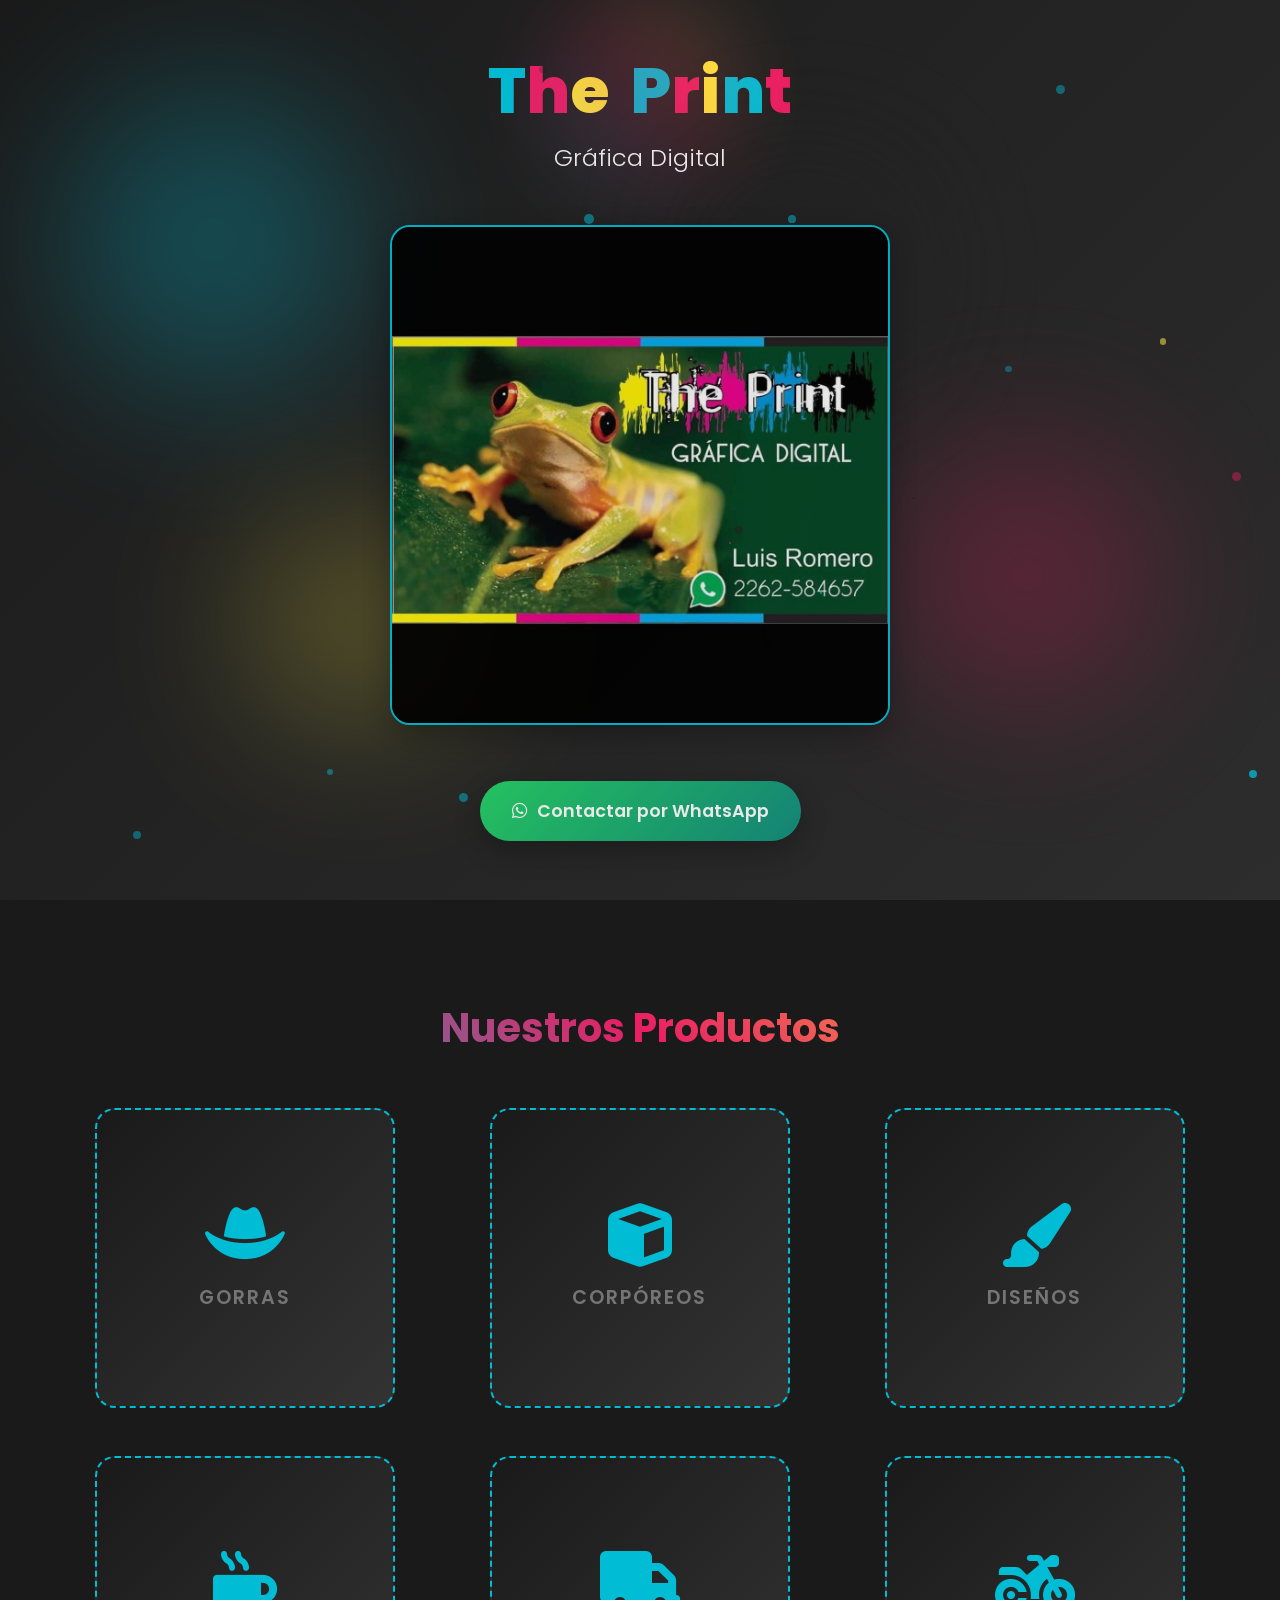
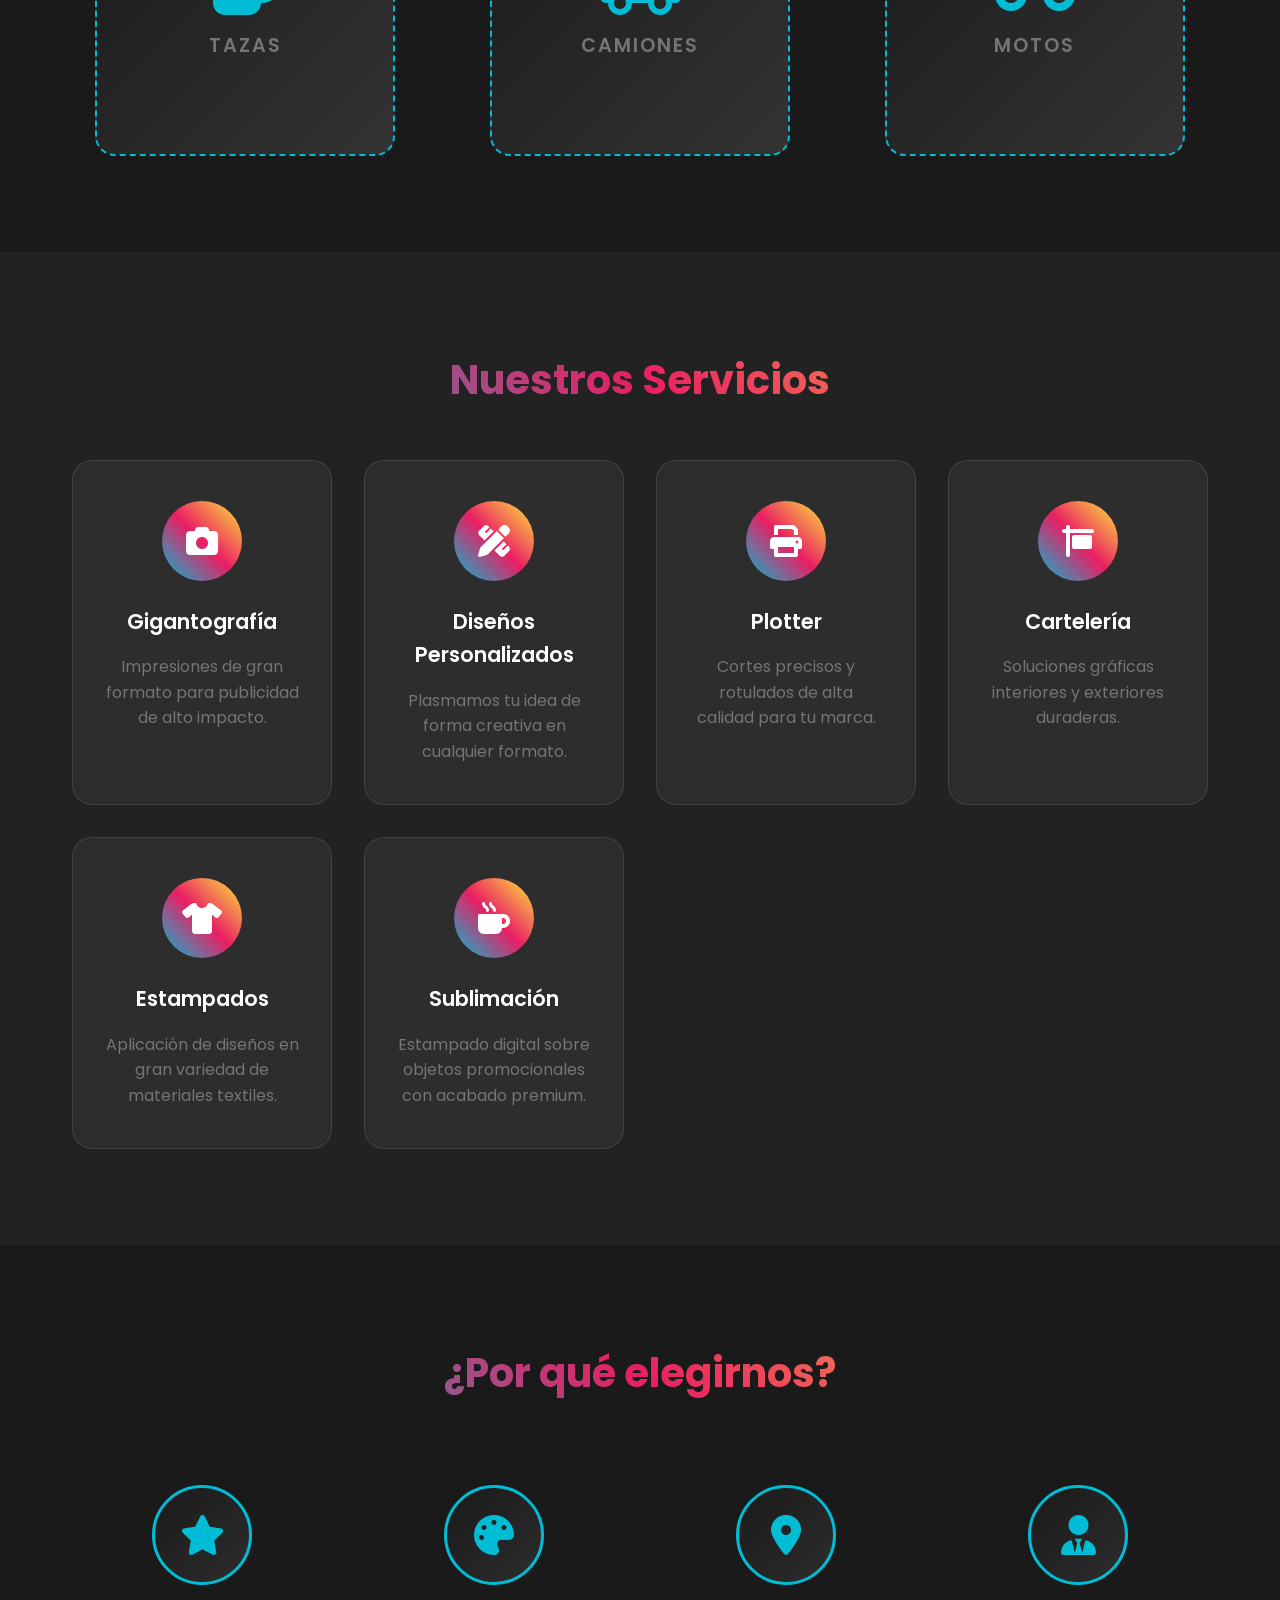
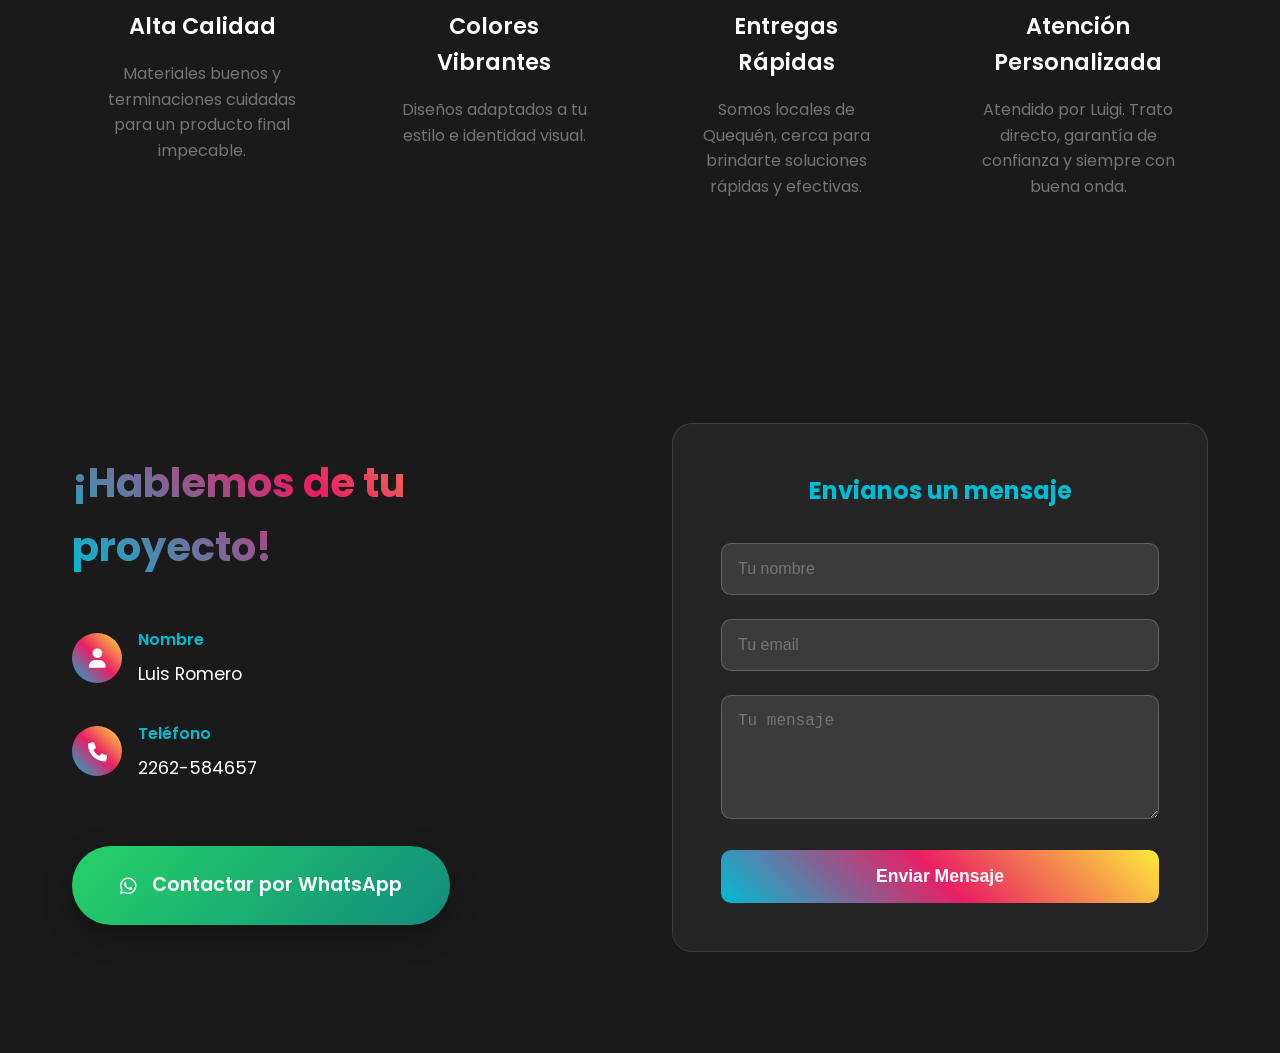
<file: index.html>
<!DOCTYPE html>
<html lang="es">
<head>
    <meta charset="UTF-8">
    <meta name="viewport" content="width=device-width, initial-scale=1.0">
    <title>The Print - Gráfica Digital</title>
    <link rel="stylesheet" href="styles.css">
    <link href="https://fonts.googleapis.com/css2?family=Poppins:wght@300;400;600;700;800&display=swap" rel="stylesheet">
    <link rel="stylesheet" href="https://cdnjs.cloudflare.com/ajax/libs/font-awesome/6.0.0/css/all.min.css">
</head>
<body>
    <!-- Hero Section -->
    <section class="hero" id="hero">
        <!-- Efectos de fondo -->
        <div class="splash splash-cyan"></div>
        <div class="splash splash-magenta"></div>
        <div class="splash splash-yellow"></div>
        <div class="splash splash-black"></div>
        
        <div class="container">
            <div class="hero-content">
                <!-- Logo tipo splash CMYK -->
                <div class="logo-container">
                    <h1 class="logo">
                        <span class="letter">T</span>
                        <span class="letter">h</span>
                        <span class="letter">e</span>
                        <span class="space"></span>
                        <span class="letter">P</span>
                        <span class="letter">r</span>
                        <span class="letter">i</span>
                        <span class="letter">n</span>
                        <span class="letter">t</span>
                    </h1>
                    <div class="logo-splash"></div>
                </div>
                
                <p class="hero-subtitle">Gráfica Digital</p>
                
                <!-- Imagen principal -->
                <div class="hero-image">
                    <img src="tarjeta.jpg" alt="The Print - Principal" style="width: 100%; max-width: 500px; border-radius: 20px; box-shadow: var(--shadow); border: 2px solid var(--cyan);">
                </div>
                
                <!-- Botón WhatsApp -->
                <a href="https://wa.me/5492262584657?text=Hola,%20quiero%20información%20sobre%20sus%20servicios" 
                   class="whatsapp-btn" target="_blank">
                    <i class="fab fa-whatsapp"></i>
                    Contactar por WhatsApp
                </a>
            </div>
        </div>
    </section>

    <!-- Categorias Section -->
    <section class="categorias" id="categorias" style="position: relative; z-index: 10;">
        <div class="container">
            <h2 class="section-title">Nuestros Productos</h2>
            <div class="categorias-grid">
                <a href="gorras.html" class="categoria-card" style="text-decoration: none;">
                    <div class="categoria-img">
                        <i class="fas fa-hat-cowboy"></i>
                    </div>
                    <div class="categoria-overlay">
                        <span class="categoria-label">Gorras</span>
                    </div>
                </a>
                
                <a href="corporeos.html" class="categoria-card" style="text-decoration: none;">
                    <div class="categoria-img">
                        <i class="fas fa-cube"></i>
                    </div>
                    <div class="categoria-overlay">
                        <span class="categoria-label">Corpóreos</span>
                    </div>
                </a>
                
                <a href="disenos.html" class="categoria-card" style="text-decoration: none;">
                    <div class="categoria-img">
                        <i class="fas fa-paint-brush"></i>
                    </div>
                    <div class="categoria-overlay">
                        <span class="categoria-label">Diseños</span>
                    </div>
                </a>
                
                <a href="tazas.html" class="categoria-card" style="text-decoration: none;">
                    <div class="categoria-img">
                        <i class="fas fa-mug-hot"></i>
                    </div>
                    <div class="categoria-overlay">
                        <span class="categoria-label">Tazas</span>
                    </div>
                </a>
                
                <a href="camiones.html" class="categoria-card" style="text-decoration: none;">
                    <div class="categoria-img">
                        <i class="fas fa-truck"></i>
                    </div>
                    <div class="categoria-overlay">
                        <span class="categoria-label">Camiones</span>
                    </div>
                </a>
                
                <a href="motos.html" class="categoria-card" style="text-decoration: none;">
                    <div class="categoria-img">
                        <i class="fas fa-motorcycle"></i>
                    </div>
                    <div class="categoria-overlay">
                        <span class="categoria-label">Motos</span>
                    </div>
                </a>
            </div>
        </div>
    </section>

    <!-- Services Section -->
    <section class="services" id="services">
        <div class="container">
            <h2 class="section-title">Nuestros Servicios</h2>
            <div class="services-grid" style="grid-template-columns: repeat(auto-fit, minmax(250px, 1fr));">
                
                <div class="service-card" data-aos="fade-up">
                    <div class="service-icon">
                        <i class="fas fa-camera"></i>
                    </div>
                    <h3>Gigantografía</h3>
                    <p>Impresiones de gran formato para publicidad de alto impacto.</p>
                </div>
                
                <div class="service-card" data-aos="fade-up" data-aos-delay="100">
                    <div class="service-icon">
                        <i class="fas fa-pencil-ruler"></i>
                    </div>
                    <h3>Diseños Personalizados</h3>
                    <p>Plasmamos tu idea de forma creativa en cualquier formato.</p>
                </div>
                
                <div class="service-card" data-aos="fade-up" data-aos-delay="200">
                    <div class="service-icon">
                        <i class="fas fa-print"></i>
                    </div>
                    <h3>Plotter</h3>
                    <p>Cortes precisos y rotulados de alta calidad para tu marca.</p>
                </div>
                
                <div class="service-card" data-aos="fade-up" data-aos-delay="300">
                    <div class="service-icon">
                        <i class="fas fa-sign"></i>
                    </div>
                    <h3>Cartelería</h3>
                    <p>Soluciones gráficas interiores y exteriores duraderas.</p>
                </div>
                
                <div class="service-card" data-aos="fade-up" data-aos-delay="400">
                    <div class="service-icon">
                        <i class="fas fa-tshirt"></i>
                    </div>
                    <h3>Estampados</h3>
                    <p>Aplicación de diseños en gran variedad de materiales textiles.</p>
                </div>
                
                <div class="service-card" data-aos="fade-up" data-aos-delay="500">
                    <div class="service-icon">
                        <i class="fas fa-mug-hot"></i>
                    </div>
                    <h3>Sublimación</h3>
                    <p>Estampado digital sobre objetos promocionales con acabado premium.</p>
                </div>

            </div>
        </div>
    </section>

    <!-- Benefits Section -->
    <section class="benefits" id="benefits">
        <div class="container">
            <h2 class="section-title">¿Por qué elegirnos?</h2>
            <div class="benefits-grid">
                
                <div class="benefit-card" data-aos="zoom-in">
                    <div class="benefit-icon">
                        <i class="fas fa-star"></i>
                    </div>
                    <h3>Alta Calidad</h3>
                    <p>Materiales buenos y terminaciones cuidadas para un producto final impecable.</p>
                </div>
                
                <div class="benefit-card" data-aos="zoom-in" data-aos-delay="100">
                    <div class="benefit-icon">
                        <i class="fas fa-palette"></i>
                    </div>
                    <h3>Colores Vibrantes</h3>
                    <p>Diseños adaptados a tu estilo e identidad visual.</p>
                </div>
                
                <div class="benefit-card" data-aos="zoom-in" data-aos-delay="200">
                    <div class="benefit-icon">
                        <i class="fas fa-map-marker-alt"></i>
                    </div>
                    <h3>Entregas Rápidas</h3>
                    <p>Somos locales de Quequén, cerca para brindarte soluciones rápidas y efectivas.</p>
                </div>
                
                <div class="benefit-card" data-aos="zoom-in" data-aos-delay="300">
                    <div class="benefit-icon">
                        <i class="fas fa-user-tie"></i>
                    </div>
                    <h3>Atención Personalizada</h3>
                    <p>Atendido por Luigi. Trato directo, garantía de confianza y siempre con buena onda.</p>
                </div>

            </div>
        </div>
    </section>

    <!-- Contact Section -->
    <section class="contact" id="contact">
        <div class="container">
            <div class="contact-content">
                <div class="contact-info" data-aos="fade-right">
                    <h2>¡Hablemos de tu proyecto!</h2>
                    <div class="contact-item">
                        <i class="fas fa-user"></i>
                        <div>
                            <h4>Nombre</h4>
                            <p>Luis Romero</p>
                        </div>
                    </div>
                    
                    <div class="contact-item">
                        <i class="fas fa-phone"></i>
                        <div>
                            <h4>Teléfono</h4>
                            <p>2262-584657</p>
                        </div>
                    </div>
                    
                    <a href="https://wa.me/5492262584657?text=Hola%20Luis,%20vi%20la%20web%20de%20The%20Print" 
                       class="whatsapp-btn-large" target="_blank">
                        <i class="fab fa-whatsapp"></i>
                        Contactar por WhatsApp
                    </a>
                </div>
                
                <div class="contact-form" data-aos="fade-left">
                    <form id="contactForm">
                        <h3>Envianos un mensaje</h3>
                        <input type="text" placeholder="Tu nombre" required>
                        <input type="email" placeholder="Tu email" required>
                        <textarea placeholder="Tu mensaje" rows="5" required></textarea>
                        <button type="submit" class="submit-btn">Enviar Mensaje</button>
                    </form>
                </div>
            </div>
        </div>
    </section>

    <!-- Botón flotante de WhatsApp -->
    <div class="whatsapp-float" id="whatsappFloat">
        <a href="https://wa.me/5492262584657?text=Hola,%20quiero%20más%20información" target="_blank">
            <i class="fab fa-whatsapp"></i>
        </a>
    </div>

    <!-- AOS Animation Library -->
    <script src="https://unpkg.com/aos@2.3.1/dist/aos.js"></script>
    <script src="script.js"></script>
</body>
</html>
</file>
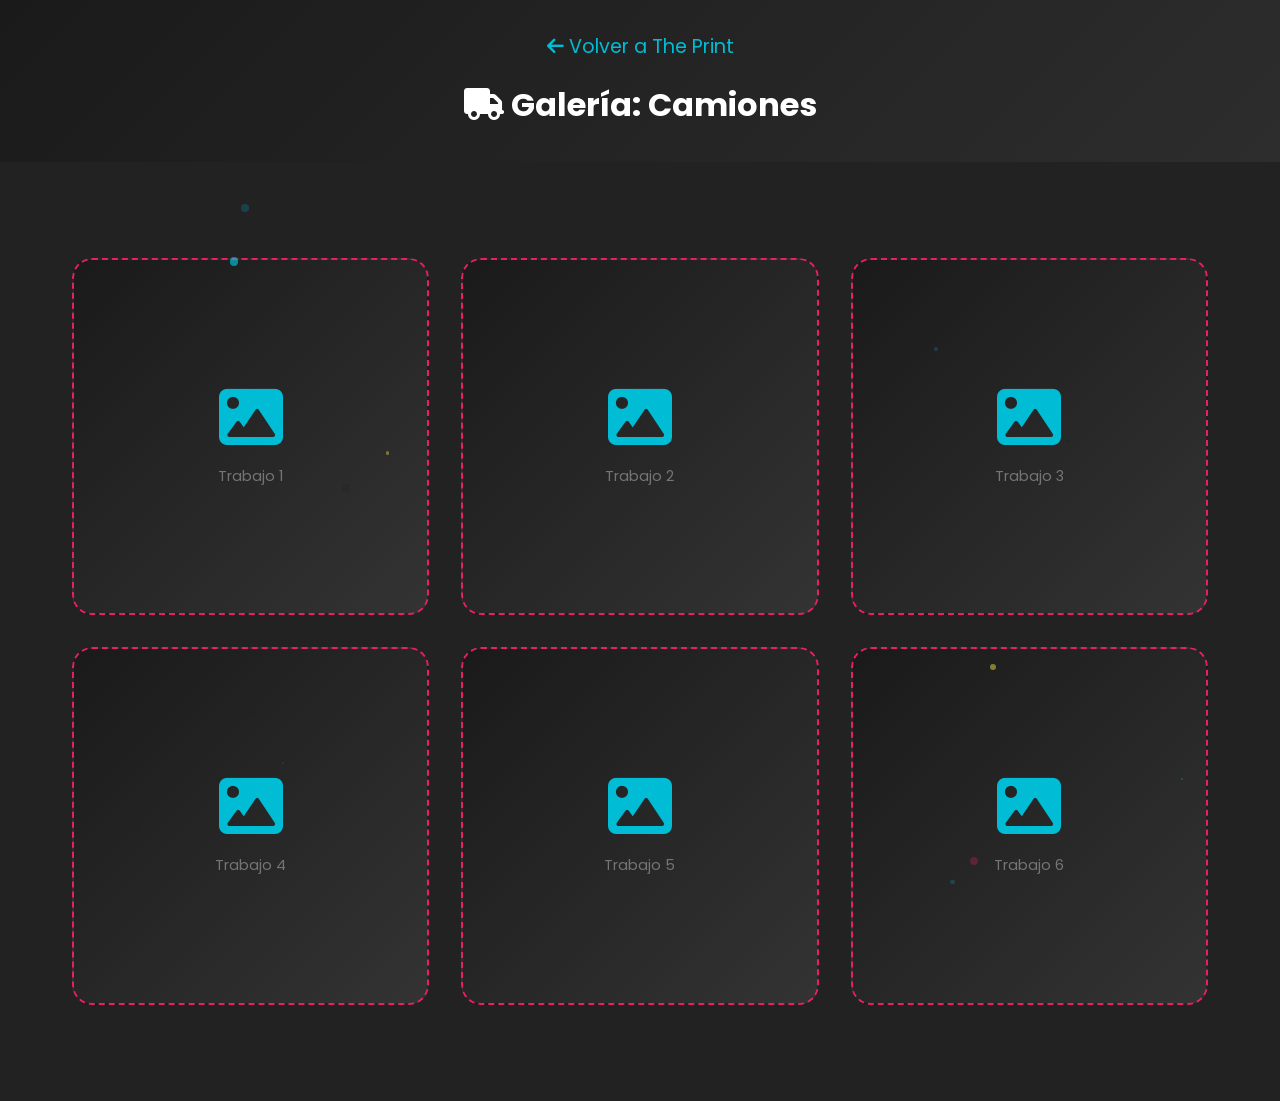
<file: camiones.html>
<!DOCTYPE html>
<html lang="es">
<head>
    <meta charset="UTF-8">
    <meta name="viewport" content="width=device-width, initial-scale=1.0">
    <title>Galería de Camiones - The Print</title>
    <link rel="stylesheet" href="styles.css">
    <link href="https://fonts.googleapis.com/css2?family=Poppins:wght@300;400;600;700;800&display=swap" rel="stylesheet">
    <link rel="stylesheet" href="https://cdnjs.cloudflare.com/ajax/libs/font-awesome/6.0.0/css/all.min.css">
</head>
<body>
    <header style="padding: 2rem; background: var(--gradient-1); text-align: center;">
        <a href="index.html" style="color: var(--cyan); text-decoration: none; font-size: 1.2rem; display: inline-block; margin-bottom: 1rem;"><i class="fas fa-arrow-left"></i> Volver a The Print</a>
        <h1 style="color: var(--white);"><i class="fas fa-truck"></i> Galería: Camiones</h1>
    </header>

    <!-- Gallery Section -->
    <section class="gallery" id="gallery" style="min-height: 80vh;">
        <div class="container">
            <div class="gallery-grid">
                <!-- CAMBIAR: Reemplazar con imagenes reales -->
                <div class="gallery-item" data-aos="flip-left">
                    <div class="placeholder-image">
                        <i class="fas fa-image"></i>
                        <p>Trabajo 1</p>
                    </div>
                </div>
                <div class="gallery-item" data-aos="flip-left" data-aos-delay="100">
                    <div class="placeholder-image">
                        <i class="fas fa-image"></i>
                        <p>Trabajo 2</p>
                    </div>
                </div>
                <div class="gallery-item" data-aos="flip-left" data-aos-delay="200">
                    <div class="placeholder-image">
                        <i class="fas fa-image"></i>
                        <p>Trabajo 3</p>
                    </div>
                </div>
                <div class="gallery-item" data-aos="flip-left" data-aos-delay="300">
                    <div class="placeholder-image">
                        <i class="fas fa-image"></i>
                        <p>Trabajo 4</p>
                    </div>
                </div>
                <div class="gallery-item" data-aos="flip-left" data-aos-delay="400">
                    <div class="placeholder-image">
                        <i class="fas fa-image"></i>
                        <p>Trabajo 5</p>
                    </div>
                </div>
                <div class="gallery-item" data-aos="flip-left" data-aos-delay="500">
                    <div class="placeholder-image">
                        <i class="fas fa-image"></i>
                        <p>Trabajo 6</p>
                    </div>
                </div>
            </div>
        </div>
    </section>

    <!-- AOS Animation Library -->
    <script src="https://unpkg.com/aos@2.3.1/dist/aos.js"></script>
    <script src="script.js"></script>
</body>
</html>
</file>
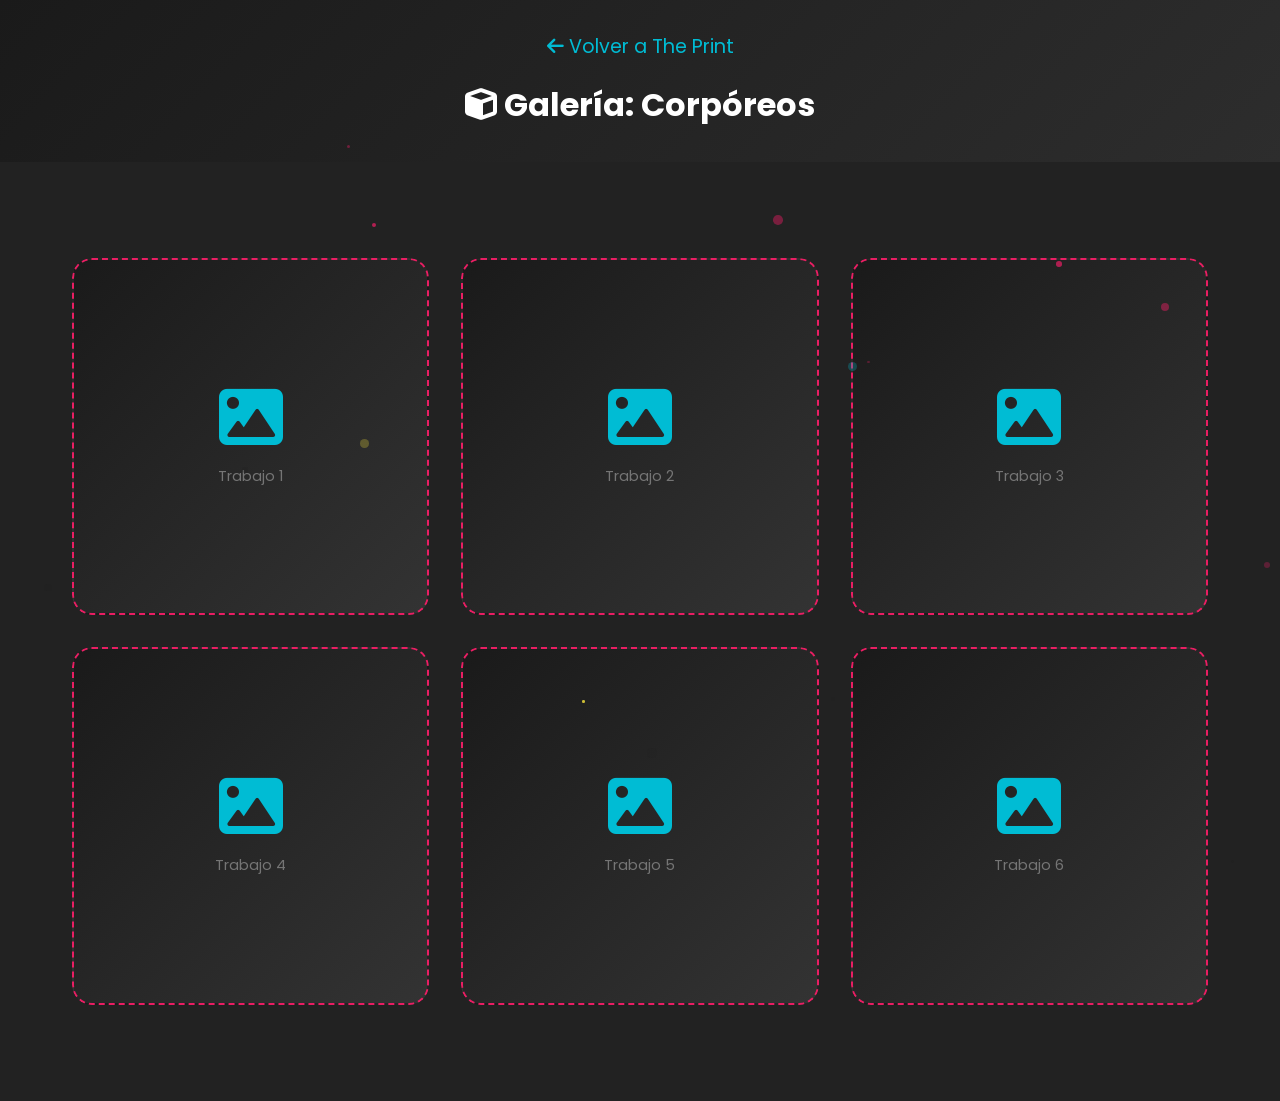
<file: corporeos.html>
<!DOCTYPE html>
<html lang="es">
<head>
    <meta charset="UTF-8">
    <meta name="viewport" content="width=device-width, initial-scale=1.0">
    <title>Galería de Corpóreos - The Print</title>
    <link rel="stylesheet" href="styles.css">
    <link href="https://fonts.googleapis.com/css2?family=Poppins:wght@300;400;600;700;800&display=swap" rel="stylesheet">
    <link rel="stylesheet" href="https://cdnjs.cloudflare.com/ajax/libs/font-awesome/6.0.0/css/all.min.css">
</head>
<body>
    <header style="padding: 2rem; background: var(--gradient-1); text-align: center;">
        <a href="index.html" style="color: var(--cyan); text-decoration: none; font-size: 1.2rem; display: inline-block; margin-bottom: 1rem;"><i class="fas fa-arrow-left"></i> Volver a The Print</a>
        <h1 style="color: var(--white);"><i class="fas fa-cube"></i> Galería: Corpóreos</h1>
    </header>

    <!-- Gallery Section -->
    <section class="gallery" id="gallery" style="min-height: 80vh;">
        <div class="container">
            <div class="gallery-grid">
                <!-- CAMBIAR: Reemplazar con imagenes reales -->
                <div class="gallery-item" data-aos="flip-left">
                    <div class="placeholder-image">
                        <i class="fas fa-image"></i>
                        <p>Trabajo 1</p>
                    </div>
                </div>
                <div class="gallery-item" data-aos="flip-left" data-aos-delay="100">
                    <div class="placeholder-image">
                        <i class="fas fa-image"></i>
                        <p>Trabajo 2</p>
                    </div>
                </div>
                <div class="gallery-item" data-aos="flip-left" data-aos-delay="200">
                    <div class="placeholder-image">
                        <i class="fas fa-image"></i>
                        <p>Trabajo 3</p>
                    </div>
                </div>
                <div class="gallery-item" data-aos="flip-left" data-aos-delay="300">
                    <div class="placeholder-image">
                        <i class="fas fa-image"></i>
                        <p>Trabajo 4</p>
                    </div>
                </div>
                <div class="gallery-item" data-aos="flip-left" data-aos-delay="400">
                    <div class="placeholder-image">
                        <i class="fas fa-image"></i>
                        <p>Trabajo 5</p>
                    </div>
                </div>
                <div class="gallery-item" data-aos="flip-left" data-aos-delay="500">
                    <div class="placeholder-image">
                        <i class="fas fa-image"></i>
                        <p>Trabajo 6</p>
                    </div>
                </div>
            </div>
        </div>
    </section>

    <!-- AOS Animation Library -->
    <script src="https://unpkg.com/aos@2.3.1/dist/aos.js"></script>
    <script src="script.js"></script>
</body>
</html>
</file>
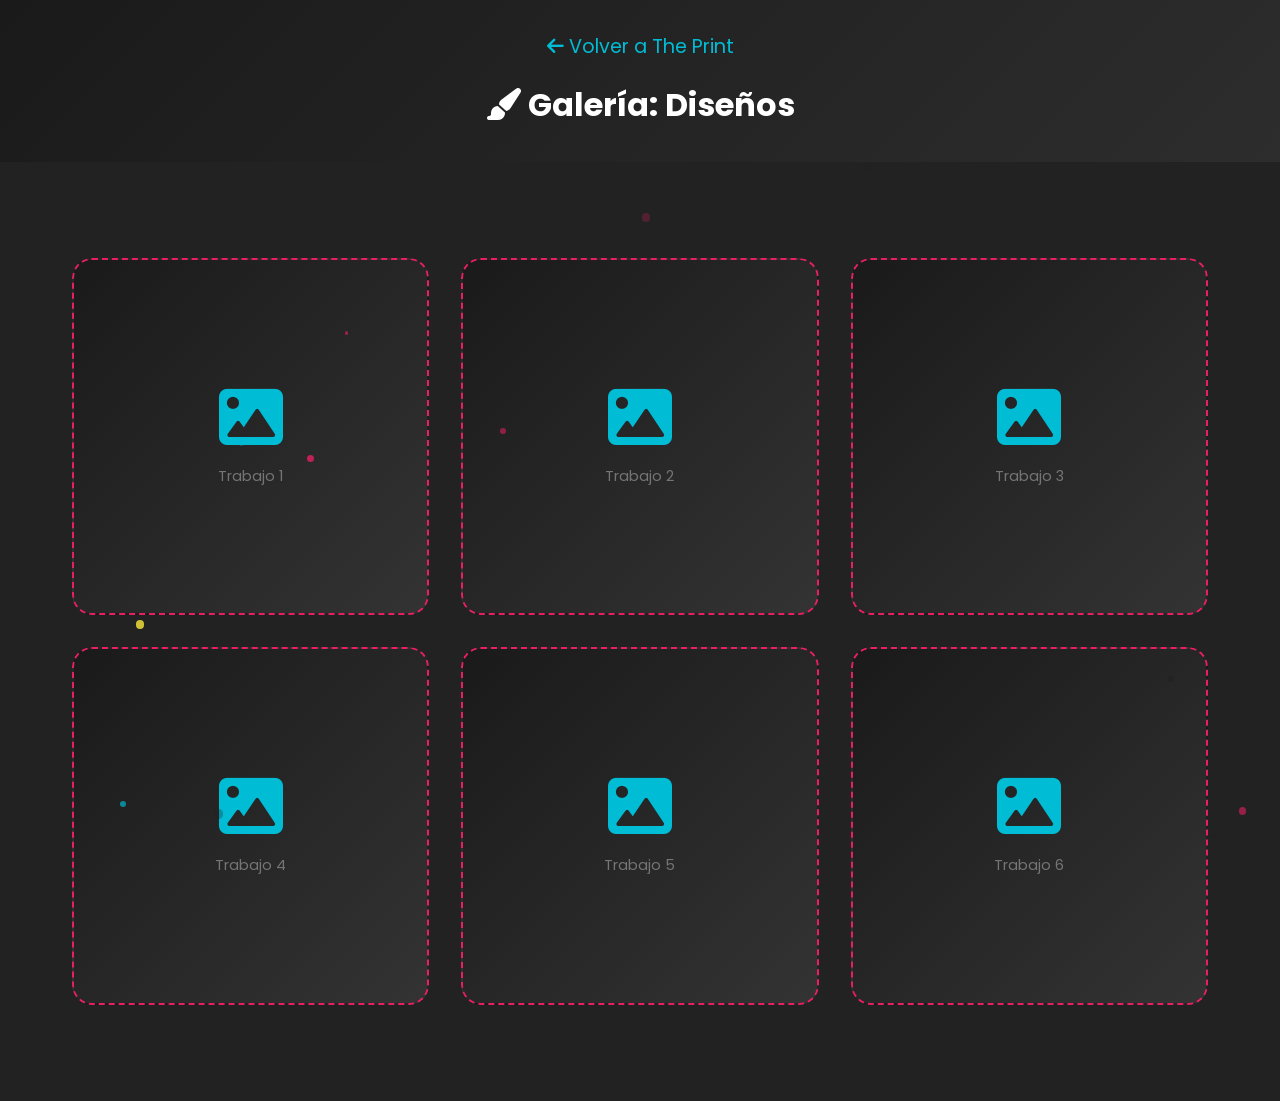
<file: disenos.html>
<!DOCTYPE html>
<html lang="es">
<head>
    <meta charset="UTF-8">
    <meta name="viewport" content="width=device-width, initial-scale=1.0">
    <title>Galería de Diseños - The Print</title>
    <link rel="stylesheet" href="styles.css">
    <link href="https://fonts.googleapis.com/css2?family=Poppins:wght@300;400;600;700;800&display=swap" rel="stylesheet">
    <link rel="stylesheet" href="https://cdnjs.cloudflare.com/ajax/libs/font-awesome/6.0.0/css/all.min.css">
</head>
<body>
    <header style="padding: 2rem; background: var(--gradient-1); text-align: center;">
        <a href="index.html" style="color: var(--cyan); text-decoration: none; font-size: 1.2rem; display: inline-block; margin-bottom: 1rem;"><i class="fas fa-arrow-left"></i> Volver a The Print</a>
        <h1 style="color: var(--white);"><i class="fas fa-paint-brush"></i> Galería: Diseños</h1>
    </header>

    <!-- Gallery Section -->
    <section class="gallery" id="gallery" style="min-height: 80vh;">
        <div class="container">
            <div class="gallery-grid">
                <!-- CAMBIAR: Reemplazar con imagenes reales -->
                <div class="gallery-item" data-aos="flip-left">
                    <div class="placeholder-image">
                        <i class="fas fa-image"></i>
                        <p>Trabajo 1</p>
                    </div>
                </div>
                <div class="gallery-item" data-aos="flip-left" data-aos-delay="100">
                    <div class="placeholder-image">
                        <i class="fas fa-image"></i>
                        <p>Trabajo 2</p>
                    </div>
                </div>
                <div class="gallery-item" data-aos="flip-left" data-aos-delay="200">
                    <div class="placeholder-image">
                        <i class="fas fa-image"></i>
                        <p>Trabajo 3</p>
                    </div>
                </div>
                <div class="gallery-item" data-aos="flip-left" data-aos-delay="300">
                    <div class="placeholder-image">
                        <i class="fas fa-image"></i>
                        <p>Trabajo 4</p>
                    </div>
                </div>
                <div class="gallery-item" data-aos="flip-left" data-aos-delay="400">
                    <div class="placeholder-image">
                        <i class="fas fa-image"></i>
                        <p>Trabajo 5</p>
                    </div>
                </div>
                <div class="gallery-item" data-aos="flip-left" data-aos-delay="500">
                    <div class="placeholder-image">
                        <i class="fas fa-image"></i>
                        <p>Trabajo 6</p>
                    </div>
                </div>
            </div>
        </div>
    </section>

    <!-- AOS Animation Library -->
    <script src="https://unpkg.com/aos@2.3.1/dist/aos.js"></script>
    <script src="script.js"></script>
</body>
</html>
</file>
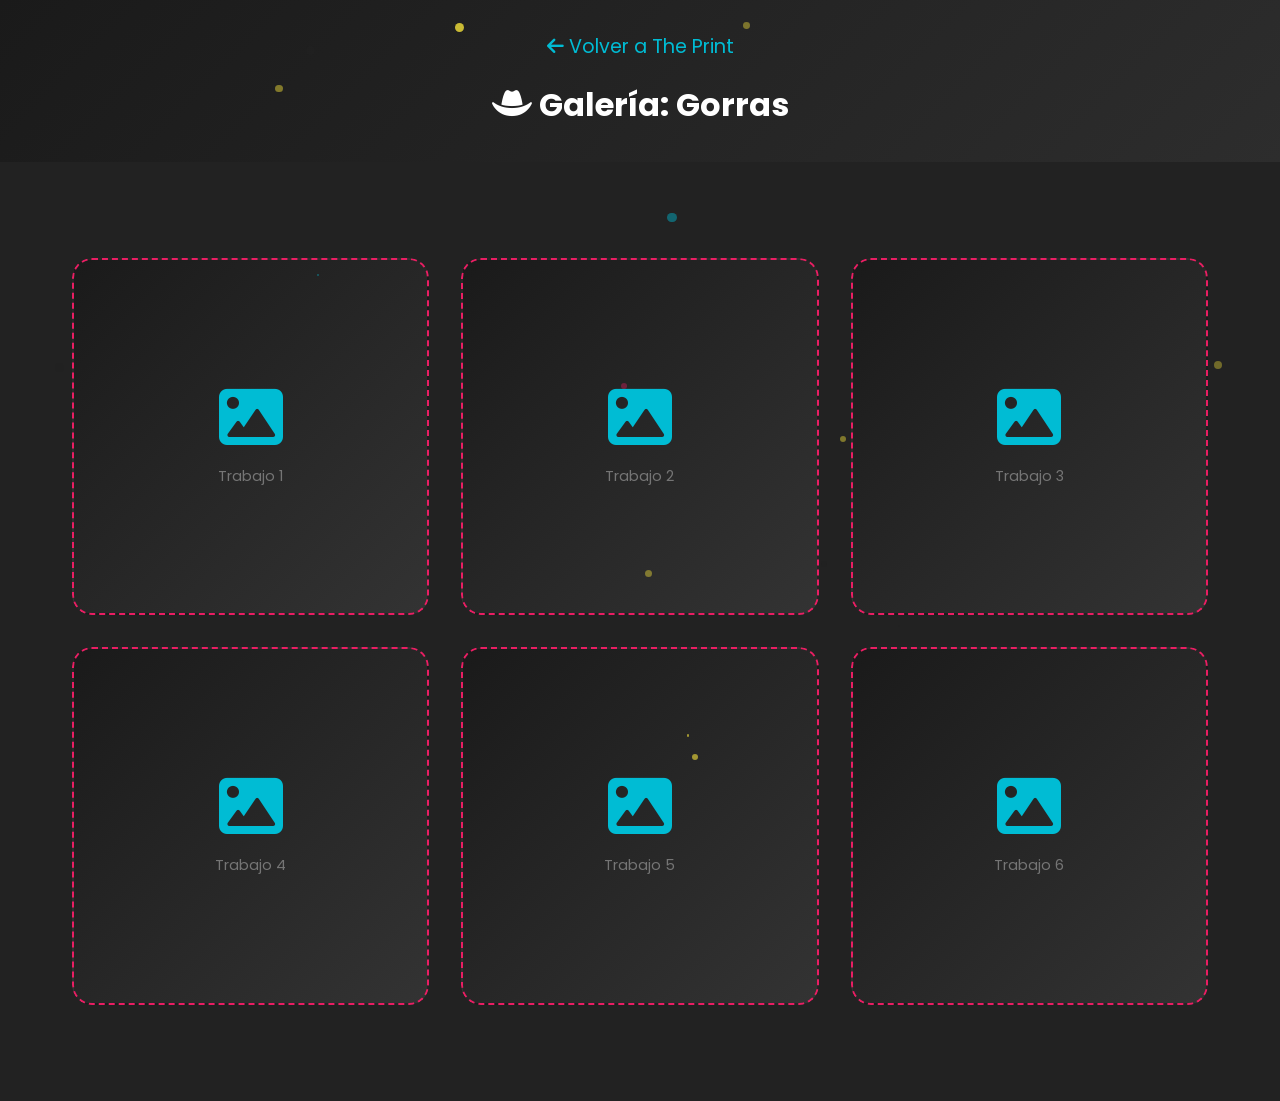
<file: gorras.html>
<!DOCTYPE html>
<html lang="es">
<head>
    <meta charset="UTF-8">
    <meta name="viewport" content="width=device-width, initial-scale=1.0">
    <title>Galería de Gorras - The Print</title>
    <link rel="stylesheet" href="styles.css">
    <link href="https://fonts.googleapis.com/css2?family=Poppins:wght@300;400;600;700;800&display=swap" rel="stylesheet">
    <link rel="stylesheet" href="https://cdnjs.cloudflare.com/ajax/libs/font-awesome/6.0.0/css/all.min.css">
</head>
<body>
    <header style="padding: 2rem; background: var(--gradient-1); text-align: center;">
        <a href="index.html" style="color: var(--cyan); text-decoration: none; font-size: 1.2rem; display: inline-block; margin-bottom: 1rem;"><i class="fas fa-arrow-left"></i> Volver a The Print</a>
        <h1 style="color: var(--white);"><i class="fas fa-hat-cowboy"></i> Galería: Gorras</h1>
    </header>

    <!-- Gallery Section -->
    <section class="gallery" id="gallery" style="min-height: 80vh;">
        <div class="container">
            <div class="gallery-grid">
                <!-- CAMBIAR: Reemplazar con imagenes reales -->
                <div class="gallery-item" data-aos="flip-left">
                    <div class="placeholder-image">
                        <i class="fas fa-image"></i>
                        <p>Trabajo 1</p>
                    </div>
                </div>
                <div class="gallery-item" data-aos="flip-left" data-aos-delay="100">
                    <div class="placeholder-image">
                        <i class="fas fa-image"></i>
                        <p>Trabajo 2</p>
                    </div>
                </div>
                <div class="gallery-item" data-aos="flip-left" data-aos-delay="200">
                    <div class="placeholder-image">
                        <i class="fas fa-image"></i>
                        <p>Trabajo 3</p>
                    </div>
                </div>
                <div class="gallery-item" data-aos="flip-left" data-aos-delay="300">
                    <div class="placeholder-image">
                        <i class="fas fa-image"></i>
                        <p>Trabajo 4</p>
                    </div>
                </div>
                <div class="gallery-item" data-aos="flip-left" data-aos-delay="400">
                    <div class="placeholder-image">
                        <i class="fas fa-image"></i>
                        <p>Trabajo 5</p>
                    </div>
                </div>
                <div class="gallery-item" data-aos="flip-left" data-aos-delay="500">
                    <div class="placeholder-image">
                        <i class="fas fa-image"></i>
                        <p>Trabajo 6</p>
                    </div>
                </div>
            </div>
        </div>
    </section>

    <!-- AOS Animation Library -->
    <script src="https://unpkg.com/aos@2.3.1/dist/aos.js"></script>
    <script src="script.js"></script>
</body>
</html>
</file>
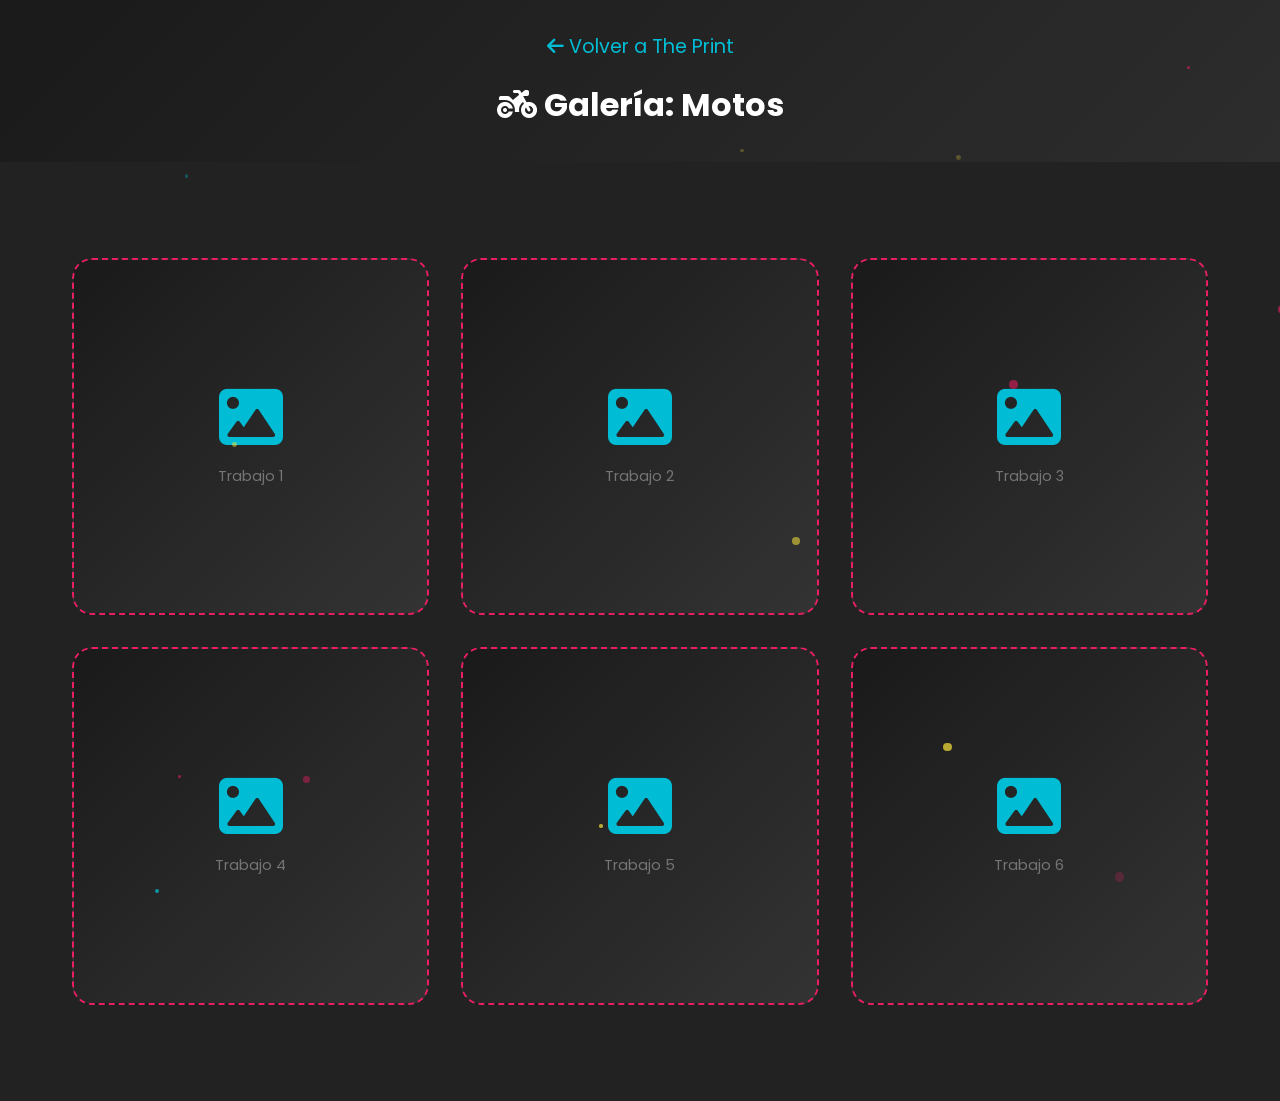
<file: motos.html>
<!DOCTYPE html>
<html lang="es">
<head>
    <meta charset="UTF-8">
    <meta name="viewport" content="width=device-width, initial-scale=1.0">
    <title>Galería de Motos - The Print</title>
    <link rel="stylesheet" href="styles.css">
    <link href="https://fonts.googleapis.com/css2?family=Poppins:wght@300;400;600;700;800&display=swap" rel="stylesheet">
    <link rel="stylesheet" href="https://cdnjs.cloudflare.com/ajax/libs/font-awesome/6.0.0/css/all.min.css">
</head>
<body>
    <header style="padding: 2rem; background: var(--gradient-1); text-align: center;">
        <a href="index.html" style="color: var(--cyan); text-decoration: none; font-size: 1.2rem; display: inline-block; margin-bottom: 1rem;"><i class="fas fa-arrow-left"></i> Volver a The Print</a>
        <h1 style="color: var(--white);"><i class="fas fa-motorcycle"></i> Galería: Motos</h1>
    </header>

    <!-- Gallery Section -->
    <section class="gallery" id="gallery" style="min-height: 80vh;">
        <div class="container">
            <div class="gallery-grid">
                <!-- CAMBIAR: Reemplazar con imagenes reales -->
                <div class="gallery-item" data-aos="flip-left">
                    <div class="placeholder-image">
                        <i class="fas fa-image"></i>
                        <p>Trabajo 1</p>
                    </div>
                </div>
                <div class="gallery-item" data-aos="flip-left" data-aos-delay="100">
                    <div class="placeholder-image">
                        <i class="fas fa-image"></i>
                        <p>Trabajo 2</p>
                    </div>
                </div>
                <div class="gallery-item" data-aos="flip-left" data-aos-delay="200">
                    <div class="placeholder-image">
                        <i class="fas fa-image"></i>
                        <p>Trabajo 3</p>
                    </div>
                </div>
                <div class="gallery-item" data-aos="flip-left" data-aos-delay="300">
                    <div class="placeholder-image">
                        <i class="fas fa-image"></i>
                        <p>Trabajo 4</p>
                    </div>
                </div>
                <div class="gallery-item" data-aos="flip-left" data-aos-delay="400">
                    <div class="placeholder-image">
                        <i class="fas fa-image"></i>
                        <p>Trabajo 5</p>
                    </div>
                </div>
                <div class="gallery-item" data-aos="flip-left" data-aos-delay="500">
                    <div class="placeholder-image">
                        <i class="fas fa-image"></i>
                        <p>Trabajo 6</p>
                    </div>
                </div>
            </div>
        </div>
    </section>

    <!-- AOS Animation Library -->
    <script src="https://unpkg.com/aos@2.3.1/dist/aos.js"></script>
    <script src="script.js"></script>
</body>
</html>
</file>
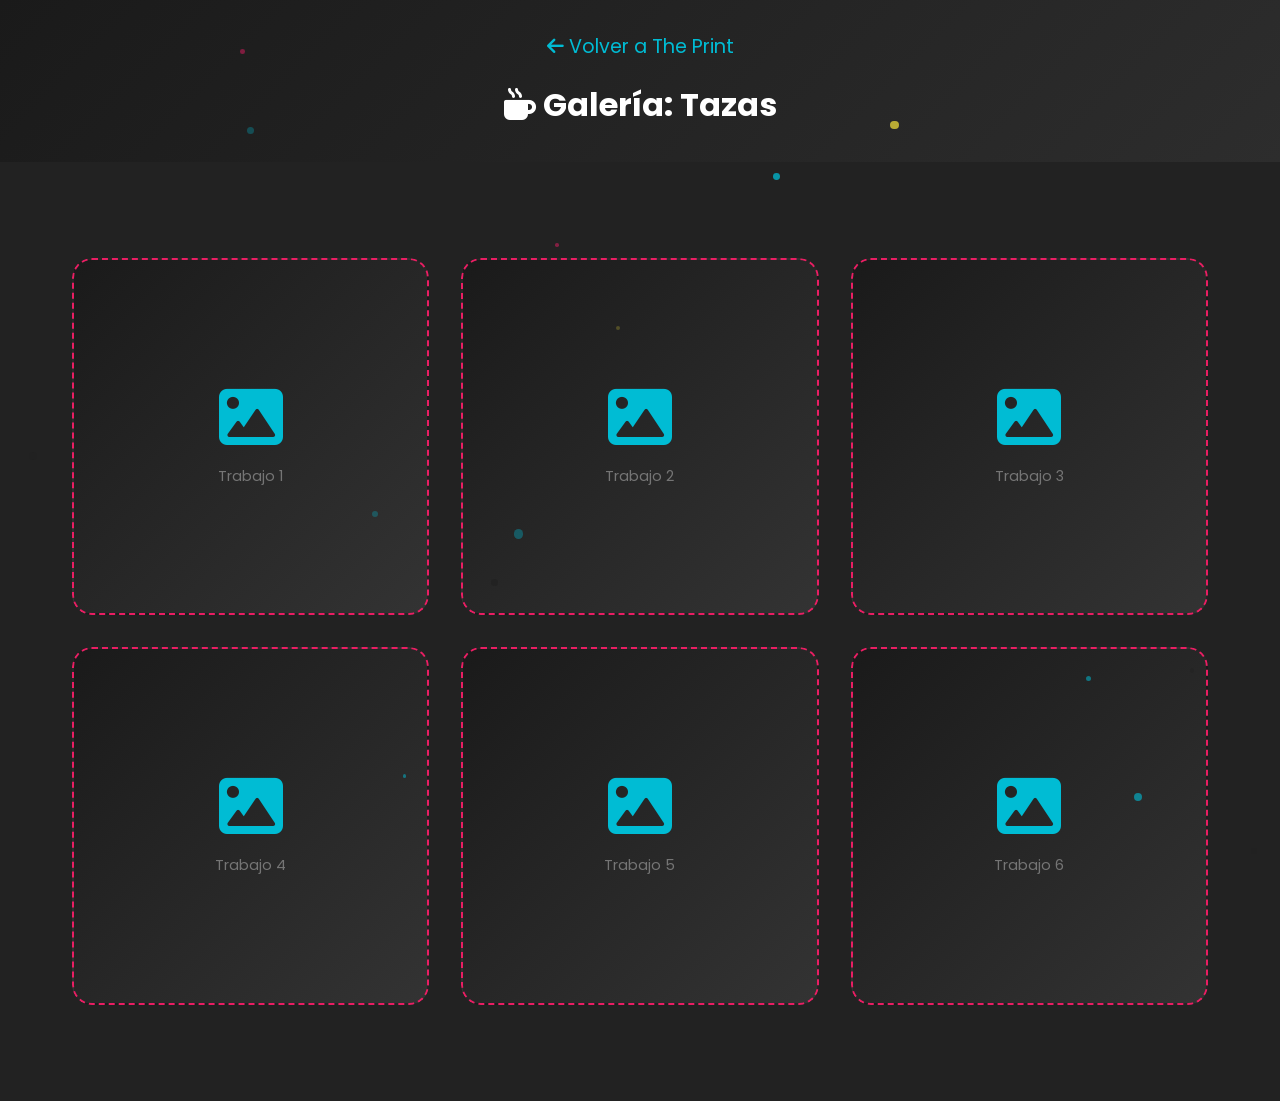
<file: tazas.html>
<!DOCTYPE html>
<html lang="es">
<head>
    <meta charset="UTF-8">
    <meta name="viewport" content="width=device-width, initial-scale=1.0">
    <title>Galería de Tazas - The Print</title>
    <link rel="stylesheet" href="styles.css">
    <link href="https://fonts.googleapis.com/css2?family=Poppins:wght@300;400;600;700;800&display=swap" rel="stylesheet">
    <link rel="stylesheet" href="https://cdnjs.cloudflare.com/ajax/libs/font-awesome/6.0.0/css/all.min.css">
</head>
<body>
    <header style="padding: 2rem; background: var(--gradient-1); text-align: center;">
        <a href="index.html" style="color: var(--cyan); text-decoration: none; font-size: 1.2rem; display: inline-block; margin-bottom: 1rem;"><i class="fas fa-arrow-left"></i> Volver a The Print</a>
        <h1 style="color: var(--white);"><i class="fas fa-mug-hot"></i> Galería: Tazas</h1>
    </header>

    <!-- Gallery Section -->
    <section class="gallery" id="gallery" style="min-height: 80vh;">
        <div class="container">
            <div class="gallery-grid">
                <!-- CAMBIAR: Reemplazar con imagenes reales -->
                <div class="gallery-item" data-aos="flip-left">
                    <div class="placeholder-image">
                        <i class="fas fa-image"></i>
                        <p>Trabajo 1</p>
                    </div>
                </div>
                <div class="gallery-item" data-aos="flip-left" data-aos-delay="100">
                    <div class="placeholder-image">
                        <i class="fas fa-image"></i>
                        <p>Trabajo 2</p>
                    </div>
                </div>
                <div class="gallery-item" data-aos="flip-left" data-aos-delay="200">
                    <div class="placeholder-image">
                        <i class="fas fa-image"></i>
                        <p>Trabajo 3</p>
                    </div>
                </div>
                <div class="gallery-item" data-aos="flip-left" data-aos-delay="300">
                    <div class="placeholder-image">
                        <i class="fas fa-image"></i>
                        <p>Trabajo 4</p>
                    </div>
                </div>
                <div class="gallery-item" data-aos="flip-left" data-aos-delay="400">
                    <div class="placeholder-image">
                        <i class="fas fa-image"></i>
                        <p>Trabajo 5</p>
                    </div>
                </div>
                <div class="gallery-item" data-aos="flip-left" data-aos-delay="500">
                    <div class="placeholder-image">
                        <i class="fas fa-image"></i>
                        <p>Trabajo 6</p>
                    </div>
                </div>
            </div>
        </div>
    </section>

    <!-- AOS Animation Library -->
    <script src="https://unpkg.com/aos@2.3.1/dist/aos.js"></script>
    <script src="script.js"></script>
</body>
</html>
</file>
<file: styles.css>
/* ================================================
   RESET Y CONFIGURACI�N BASE
================================================ */
* {
    margin: 0;
    padding: 0;
    box-sizing: border-box;
}

:root {
    /* Colores CMYK principales */
    --cyan: #00BCD4;
    --magenta: #E91E63;
    --yellow: #FFEB3B;
    --black: #212121;
    --white: #FFFFFF;
    --gray: #757575;
    --light-gray: #F5F5F5;
    --dark-bg: #1a1a1a;
    --gradient-1: linear-gradient(135deg, #1a1a1a 0%, #2d2d2d 100%);
    --gradient-2: linear-gradient(45deg, var(--cyan), var(--magenta), var(--yellow));
    --shadow: 0 10px 30px rgba(0, 0, 0, 0.3);
    --glow: 0 0 20px rgba(0, 188, 212, 0.5);
}

html {
    scroll-behavior: smooth;
}

body {
    font-family: 'Poppins', sans-serif;
    background: var(--dark-bg);
    color: var(--white);
    line-height: 1.6;
    overflow-x: hidden;
}

.container {
    max-width: 1200px;
    margin: 0 auto;
    padding: 0 2rem;
}

/* ================================================
   HERO SECTION
================================================ */
.hero {
    min-height: 100vh;
    display: flex;
    align-items: center;
    position: relative;
    overflow: hidden;
    background: var(--gradient-1);
}

/* Efectos de splash de fondo */
.splash {
    position: absolute;
    border-radius: 50%;
    filter: blur(80px);
    opacity: 0.3;
    animation: float 6s ease-in-out infinite;
}

.splash-cyan {
    width: 300px;
    height: 300px;
    background: var(--cyan);
    top: 10%;
    left: 5%;
    animation-delay: 0s;
}

.splash-magenta {
    width: 250px;
    height: 250px;
    background: var(--magenta);
    top: 50%;
    right: 10%;
    animation-delay: 2s;
}

.splash-yellow {
    width: 200px;
    height: 200px;
    background: var(--yellow);
    bottom: 20%;
    left: 20%;
    animation-delay: 4s;
}

.splash-black {
    width: 180px;
    height: 180px;
    background: var(--black);
    top: 20%;
    right: 30%;
    animation-delay: 1s;
}

@keyframes float {
    0%, 100% { transform: translateY(0px) rotate(0deg); }
    50% { transform: translateY(-20px) rotate(180deg); }
}

.hero-content {
    text-align: center;
    position: relative;
    z-index: 2;
    animation: fadeInUp 1s ease-out;
}

@keyframes fadeInUp {
    from {
        opacity: 0;
        transform: translateY(30px);
    }
    to {
        opacity: 1;
        transform: translateY(0);
    }
}

/* Logo con efecto splash */
.logo-container {
    position: relative;
    margin-bottom: 1rem;
}

.logo {
    font-size: 4rem;
    font-weight: 800;
    display: flex;
    justify-content: center;
    align-items: center;
    flex-wrap: wrap;
    line-height: 1;
}

.logo .letter {
    display: inline-block;
    transition: all 0.3s ease;
    animation: letterGlow 2s ease-in-out infinite alternate;
}

.logo .letter:nth-child(1) { color: var(--cyan); animation-delay: 0s; }
.logo .letter:nth-child(2) { color: var(--magenta); animation-delay: 0.1s; }
.logo .letter:nth-child(3) { color: var(--yellow); animation-delay: 0.2s; }
.logo .letter:nth-child(5) { color: var(--cyan); animation-delay: 0.3s; }
.logo .letter:nth-child(6) { color: var(--magenta); animation-delay: 0.4s; }
.logo .letter:nth-child(7) { color: var(--yellow); animation-delay: 0.5s; }
.logo .letter:nth-child(8) { color: var(--cyan); animation-delay: 0.6s; }
.logo .letter:nth-child(9) { color: var(--magenta); animation-delay: 0.7s; }

@keyframes letterGlow {
    0% { text-shadow: 0 0 10px currentColor; }
    100% { text-shadow: 0 0 20px currentColor, 0 0 30px currentColor; }
}

.logo .space {
    width: 20px;
}

.logo-splash {
    position: absolute;
    top: 50%;
    left: 50%;
    transform: translate(-50%, -50%);
    width: 200px;
    height: 200px;
    background: var(--gradient-2);
    border-radius: 50%;
    opacity: 0.2;
    filter: blur(40px);
    animation: pulse 3s ease-in-out infinite;
}

@keyframes pulse {
    0%, 100% { transform: translate(-50%, -50%) scale(1); opacity: 0.2; }
    50% { transform: translate(-50%, -50%) scale(1.2); opacity: 0.4; }
}

.hero-subtitle {
    font-size: 1.5rem;
    font-weight: 300;
    margin-bottom: 3rem;
    opacity: 0.9;
    animation: fadeIn 1s ease-out 0.5s both;
}

@keyframes fadeIn {
    from { opacity: 0; }
    to { opacity: 0.9; }
}

.hero-image {
    margin: 3rem 0;
    animation: fadeIn 1s ease-out 0.7s both;
}

.placeholder-image {
    width: 300px;
    height: 300px;
    background: linear-gradient(135deg, var(--dark-bg) 0%, #333 100%);
    border: 2px dashed var(--cyan);
    border-radius: 20px;
    display: flex;
    flex-direction: column;
    align-items: center;
    justify-content: center;
    margin: 0 auto;
    transition: all 0.3s ease;
}

.placeholder-image:hover {
    transform: scale(1.05);
    border-color: var(--magenta);
    box-shadow: var(--glow);
}

.placeholder-image i {
    font-size: 4rem;
    color: var(--cyan);
    margin-bottom: 1rem;
}

.placeholder-image p {
    color: var(--gray);
    font-size: 0.9rem;
}

/* Bot�n WhatsApp principal */
.whatsapp-btn {
    display: inline-flex;
    align-items: center;
    gap: 10px;
    background: linear-gradient(135deg, #25D366 0%, #128C7E 100%);
    color: white;
    padding: 1rem 2rem;
    border: none;
    border-radius: 50px;
    font-size: 1.1rem;
    font-weight: 600;
    text-decoration: none;
    transition: all 0.3s ease;
    box-shadow: var(--shadow);
    animation: fadeIn 1s ease-out 0.9s both;
}

.whatsapp-btn:hover {
    transform: translateY(-3px);
    box-shadow: 0 15px 40px rgba(37, 211, 102, 0.4);
}

/* ================================================
   SECTION STYLES GENERALES
================================================ */
.section-title {
    font-size: 2.5rem;
    font-weight: 700;
    text-align: center;
    margin-bottom: 3rem;
    background: var(--gradient-2);
    -webkit-background-clip: text;
    -webkit-text-fill-color: transparent;
    background-clip: text;
}

/* ================================================
   SERVICES SECTION
================================================ */
.services {
    padding: 6rem 0;
    background: #222;
}

.services-grid {
    display: grid;
    grid-template-columns: repeat(auto-fit, minmax(280px, 1fr));
    gap: 2rem;
}

.service-card {
    background: rgba(255, 255, 255, 0.05);
    padding: 2.5rem 2rem;
    border-radius: 20px;
    text-align: center;
    transition: all 0.3s ease;
    border: 1px solid rgba(255, 255, 255, 0.1);
    backdrop-filter: blur(10px);
}

.service-card:hover {
    transform: translateY(-10px);
    box-shadow: var(--glow);
    border-color: var(--cyan);
}

.service-icon {
    width: 80px;
    height: 80px;
    background: var(--gradient-2);
    border-radius: 50%;
    display: flex;
    align-items: center;
    justify-content: center;
    margin: 0 auto 1.5rem;
    font-size: 2rem;
    color: white;
}

.service-card h3 {
    font-size: 1.3rem;
    font-weight: 600;
    margin-bottom: 1rem;
    color: var(--white);
}

.service-card p {
    color: var(--gray);
    line-height: 1.6;
}

/* ================================================
   BENEFITS SECTION
================================================ */
.benefits {
    padding: 6rem 0;
    background: var(--dark-bg);
}

.benefits-grid {
    display: grid;
    grid-template-columns: repeat(auto-fit, minmax(250px, 1fr));
    gap: 2rem;
}

.benefit-card {
    text-align: center;
    padding: 2rem;
    transition: all 0.3s ease;
}

.benefit-card:hover {
    transform: scale(1.05);
}

.benefit-icon {
    width: 100px;
    height: 100px;
    background: var(--gradient-1);
    border: 3px solid var(--cyan);
    border-radius: 50%;
    display: flex;
    align-items: center;
    justify-content: center;
    margin: 0 auto 1.5rem;
    font-size: 2.5rem;
    color: var(--cyan);
    transition: all 0.3s ease;
}

.benefit-card:hover .benefit-icon {
    background: var(--cyan);
    color: var(--white);
    box-shadow: var(--glow);
}

.benefit-card h3 {
    font-size: 1.4rem;
    font-weight: 600;
    margin-bottom: 1rem;
    color: var(--white);
}

.benefit-card p {
    color: var(--gray);
}

/* ================================================
   GALLERY SECTION
================================================ */
.gallery {
    padding: 6rem 0;
    background: #222;
}

.gallery-grid {
    display: grid;
    grid-template-columns: repeat(auto-fit, minmax(300px, 1fr));
    gap: 2rem;
}

.gallery-item {
    aspect-ratio: 1;
    border-radius: 20px;
    overflow: hidden;
    transition: all 0.3s ease;
}

.gallery-item:hover {
    transform: scale(1.05);
    box-shadow: var(--glow);
}

.gallery-item .placeholder-image {
    width: 100%;
    height: 100%;
    border-radius: 20px;
    border: 2px dashed var(--magenta);
}

/* ================================================
   CONTACT SECTION
================================================ */
.contact {
    padding: 6rem 0;
    background: var(--dark-bg);
}

.contact-content {
    display: grid;
    grid-template-columns: 1fr 1fr;
    gap: 4rem;
    align-items: center;
}

.contact-info h2 {
    font-size: 2.5rem;
    font-weight: 700;
    margin-bottom: 3rem;
    background: var(--gradient-2);
    -webkit-background-clip: text;
    -webkit-text-fill-color: transparent;
    background-clip: text;
}

.contact-item {
    display: flex;
    align-items: center;
    gap: 1rem;
    margin-bottom: 2rem;
}

.contact-item i {
    width: 50px;
    height: 50px;
    background: var(--gradient-2);
    border-radius: 50%;
    display: flex;
    align-items: center;
    justify-content: center;
    font-size: 1.2rem;
    color: white;
}

.contact-item h4 {
    font-size: 1rem;
    font-weight: 600;
    margin-bottom: 0.5rem;
    color: var(--cyan);
}

.contact-item p {
    color: var(--white);
    font-size: 1.1rem;
}

.whatsapp-btn-large {
    display: inline-flex;
    align-items: center;
    gap: 15px;
    background: linear-gradient(135deg, #25D366 0%, #128C7E 100%);
    color: white;
    padding: 1.5rem 3rem;
    border: none;
    border-radius: 50px;
    font-size: 1.2rem;
    font-weight: 600;
    text-decoration: none;
    transition: all 0.3s ease;
    box-shadow: var(--shadow);
    margin-top: 2rem;
}

.whatsapp-btn-large:hover {
    transform: translateY(-3px);
    box-shadow: 0 15px 40px rgba(37, 211, 102, 0.4);
}

/* Formulario */
#contactForm {
    background: rgba(255, 255, 255, 0.05);
    padding: 3rem;
    border-radius: 20px;
    border: 1px solid rgba(255, 255, 255, 0.1);
    backdrop-filter: blur(10px);
}

#contactForm h3 {
    font-size: 1.5rem;
    margin-bottom: 2rem;
    text-align: center;
    color: var(--cyan);
}

#contactForm input,
#contactForm textarea {
    width: 100%;
    padding: 1rem;
    margin-bottom: 1.5rem;
    background: rgba(255, 255, 255, 0.1);
    border: 1px solid rgba(255, 255, 255, 0.2);
    border-radius: 10px;
    color: var(--white);
    font-size: 1rem;
    transition: all 0.3s ease;
}

#contactForm input:focus,
#contactForm textarea:focus {
    outline: none;
    border-color: var(--cyan);
    box-shadow: 0 0 20px rgba(0, 188, 212, 0.3);
}

#contactForm input::placeholder,
#contactForm textarea::placeholder {
    color: var(--gray);
}

.submit-btn {
    width: 100%;
    padding: 1rem;
    background: var(--gradient-2);
    color: white;
    border: none;
    border-radius: 10px;
    font-size: 1.1rem;
    font-weight: 600;
    cursor: pointer;
    transition: all 0.3s ease;
}

.submit-btn:hover {
    transform: translateY(-2px);
    box-shadow: var(--glow);
}

/* ================================================
   WHATSAPP FLOTANTE
================================================ */
.whatsapp-float {
    position: fixed;
    bottom: 30px;
    right: 30px;
    z-index: 1000;
    animation: bounce 2s infinite;
}

.whatsapp-float a {
    width: 60px;
    height: 60px;
    background: linear-gradient(135deg, #25D366 0%, #128C7E 100%);
    border-radius: 50%;
    display: flex;
    align-items: center;
    justify-content: center;
    color: white;
    font-size: 1.8rem;
    text-decoration: none;
    box-shadow: var(--shadow);
    transition: all 0.3s ease;
}

.whatsapp-float a:hover {
    transform: scale(1.1);
    box-shadow: 0 10px 30px rgba(37, 211, 102, 0.5);
}

@keyframes bounce {
    0%, 20%, 50%, 80%, 100% {
        transform: translateY(0);
    }
    40% {
        transform: translateY(-10px);
    }
    60% {
        transform: translateY(-5px);
    }
}

/* ================================================
   RESPONSIVE DESIGN (MOBILE FIRST)
================================================ */

/* Tablet */
@media (max-width: 768px) {
    .container {
        padding: 0 1rem;
    }
    
    .logo {
        font-size: 3rem;
    }
    
    .hero-subtitle {
        font-size: 1.2rem;
    }
    
    .section-title {
        font-size: 2rem;
    }
    
    .contact-content {
        grid-template-columns: 1fr;
        gap: 2rem;
    }
    
    .contact-info h2 {
        font-size: 2rem;
    }
}

/* Mobile */
@media (max-width: 480px) {
    .logo {
        font-size: 2.5rem;
    }
    
    .hero-subtitle {
        font-size: 1rem;
    }
    
    .section-title {
        font-size: 1.8rem;
    }
    
    .services-grid,
    .benefits-grid,
    .gallery-grid {
        grid-template-columns: 1fr;
    }
    
    .whatsapp-btn {
        padding: 0.8rem 1.5rem;
        font-size: 1rem;
    }
    
    .whatsapp-btn-large {
        padding: 1rem 2rem;
        font-size: 1rem;
    }
    
    .whatsapp-float {
        bottom: 20px;
        right: 20px;
    }
    
    .whatsapp-float a {
        width: 50px;
        height: 50px;
        font-size: 1.5rem;
    }
    
    #contactForm {
        padding: 2rem;
    }
}

/* Extra small screens */
@media (max-width: 320px) {
    .logo {
        font-size: 2rem;
    }
    
    .hero-subtitle {
        font-size: 0.9rem;
    }
    
    .section-title {
        font-size: 1.5rem;
    }
}

/* ================================================
   ANIMACIONES Y EFECTOS ADICIONALES
================================================ */

/* Smooth scrolling enhancement */
@media (prefers-reduced-motion: no-preference) {
    html {
        scroll-behavior: smooth;
    }
}

/* Selection color */
::selection {
    background: var(--cyan);
    color: var(--white);
}

::-moz-selection {
    background: var(--cyan);
    color: var(--white);
}

/* Scrollbar styling */
::-webkit-scrollbar {
    width: 8px;
}

::-webkit-scrollbar-track {
    background: var(--dark-bg);
}

::-webkit-scrollbar-thumb {
    background: var(--gradient-2);
    border-radius: 4px;
}

::-webkit-scrollbar-thumb:hover {
    background: var(--cyan);
}

/* Loading animation for images */
img {
    transition: opacity 0.3s ease;
}

img:not([src]), img[src=""] {
    opacity: 0;
}

/* Focus styles for accessibility */
button:focus,
input:focus,
textarea:focus,
a:focus {
    outline: 2px solid var(--cyan);
    outline-offset: 2px;
}
/* ================================================
   CATEGORIAS SECTION
================================================ */
.categorias {
    padding: 6rem 0;
    background: var(--dark-bg);
}

.categorias-grid {
    display: grid;
    grid-template-columns: repeat(auto-fit, minmax(300px, 1fr));
    gap: 3rem;
    margin-top: 3rem;
    justify-items: center;
}

.categoria-card {
    width: 300px;
    height: 300px;
    background: linear-gradient(135deg, var(--dark-bg) 0%, #333 100%);
    border: 2px dashed var(--cyan);
    border-radius: 20px;
    display: flex;
    flex-direction: column;
    align-items: center;
    justify-content: center;
    transition: all 0.3s ease;
    cursor: pointer;
}

.categoria-card:hover {
    transform: scale(1.05);
    border-color: var(--magenta);
    box-shadow: var(--glow);
}

.categoria-img i {
    font-size: 4rem;
    color: var(--cyan);
    margin-bottom: 1rem;
    transition: all 0.3s ease;
}

.categoria-card:hover .categoria-img i {
    color: var(--yellow);
}

.categoria-label {
    color: var(--gray);
    font-size: 1.2rem;
    font-weight: 600;
    text-transform: uppercase;
    letter-spacing: 2px;
    transition: all 0.3s ease;
}

.categoria-card:hover .categoria-label {
    color: var(--white);
}
</file>
